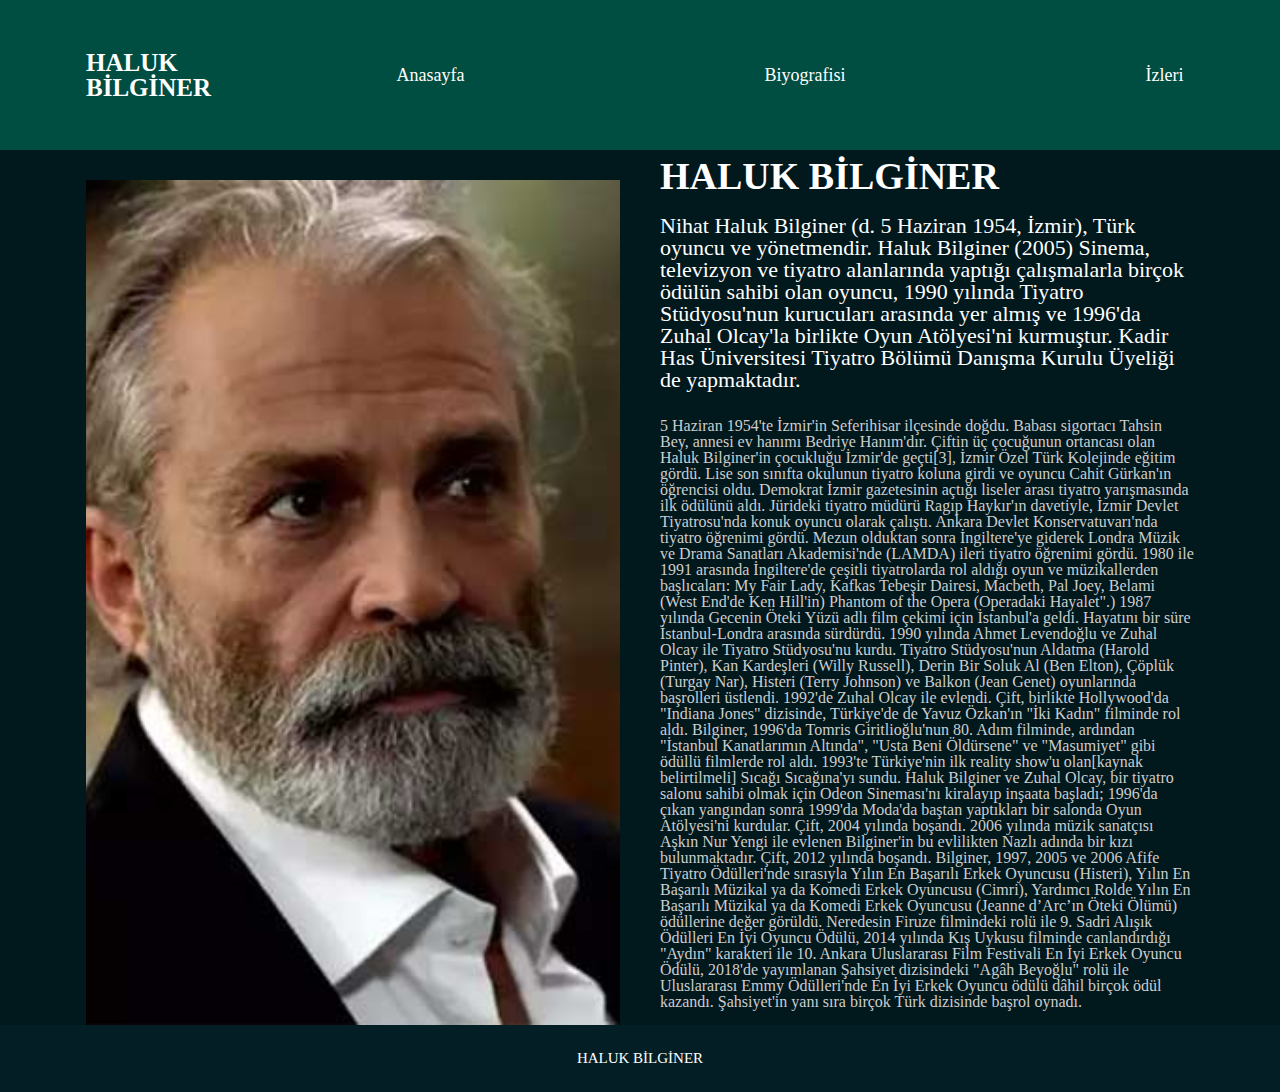
<file: biography.html>
<!DOCTYPE html>
<html lang="tr">
<head>
    <meta charset="UTF-8">
    <meta name="viewport" content="width=device-width, initial-scale=1.0">
    <meta name="description" content="Nihat Haluk Bilginer (d. 5 Haziran 1954, İzmir), Türk oyuncu ve yönetmendir. ... Sinema, televizyon ve tiyatro alanlarında yaptığı çalışmalarla birçok ödülün ...">
    <title>Haluk Bilginer</title>

    <!-- font icon -->
    <link rel="stylesheet" href="https://cdnjs.cloudflare.com/ajax/libs/font-awesome/6.4.2/css/all.min.css" integrity="sha512-z3gLpd7yknf1YoNbCzqRKc4qyor8gaKU1qmn+CShxbuBusANI9QpRohGBreCFkKxLhei6S9CQXFEbbKuqLg0DA==" crossorigin="anonymous" referrerpolicy="no-referrer" />

    <!-- Google Fonts - Inter Family -->
    <link rel="preconnect" href="https://fonts.googleapis.com">
<link rel="preconnect" href="https://fonts.gstatic.com" crossorigin>
<link href="https://fonts.googleapis.com/css2?family=Inter:wght@100;200;300;400;500;600;700;800&display=swap" rel="stylesheet">
    <!-- Google Material Icons -->
<link href="https://fonts.googleapis.com/icon?family=Material+Icons" rel="stylesheet">


<link rel="stylesheet" href="/styles/biography.css">

<link rel="stylesheet" href="/styles/reset.css">

<link rel="icon" href="/img/icon.png">


<script src="/js/home-page.js" defer></script>

        
    

</head>
<body id="top">
<header class="header">
        <div class="container">
            <a href="index.html" class="logo">HALUK BİLGİNER</a>
        

        <nav class="nav_menu">
            <ul class="nav-list">
                <li>
                    <a href="index.html" class="nav-link">Anasayfa</a>
                </li>
                <li>
                    <a href="biography.html" class="nav-link">Biyografisi</a>
                </li>
                <li>
                    <a href="works.html" class="nav-link">İzleri</a>
                </li>
            
                 
                </li>
            </ul>
        </nav>
        <button class="nav_toggle">
            <div class="icon_menu"></div>

        </button>
    </div>
        

</header>
<main>
    <section class="about" id="about">
        <div class="container">
            <div class="about_container grid">
                <div class="about_banner">
                    <img src="/img/haluk-bilginer-bio.jpg" class="img_cover" alt="">
                </div>
                


                <div class="about_content">
                    <h3 class="bio">HALUK BİLGİNER</h3>
                    <h4>Nihat Haluk Bilginer (d. 5 Haziran 1954, İzmir), Türk oyuncu ve yönetmendir.


                        Haluk Bilginer (2005)
                        Sinema, televizyon ve tiyatro alanlarında yaptığı çalışmalarla birçok ödülün sahibi olan oyuncu, 1990 yılında Tiyatro Stüdyosu'nun kurucuları arasında yer almış ve 1996'da Zuhal Olcay'la birlikte Oyun Atölyesi'ni kurmuştur. Kadir Has Üniversitesi Tiyatro Bölümü Danışma Kurulu Üyeliği de yapmaktadır.</h4>
                    <p class="bio_desc">5 Haziran 1954'te İzmir'in Seferihisar ilçesinde doğdu. Babası sigortacı Tahsin Bey, annesi ev hanımı Bedriye Hanım'dır. Çiftin üç çocuğunun ortancası olan Haluk Bilginer'in çocukluğu İzmir'de geçti[3], İzmir Özel Türk Kolejinde eğitim gördü. Lise son sınıfta okulunun tiyatro koluna girdi ve oyuncu Cahit Gürkan'ın öğrencisi oldu. Demokrat İzmir gazetesinin açtığı liseler arası tiyatro yarışmasında ilk ödülünü aldı. Jürideki tiyatro müdürü Ragıp Haykır'ın davetiyle, İzmir Devlet Tiyatrosu'nda konuk oyuncu olarak çalıştı.

                        Ankara Devlet Konservatuvarı'nda tiyatro öğrenimi gördü. Mezun olduktan sonra İngiltere'ye giderek Londra Müzik ve Drama Sanatları Akademisi'nde (LAMDA) ileri tiyatro öğrenimi gördü. 1980 ile 1991 arasında İngiltere'de çeşitli tiyatrolarda rol aldığı oyun ve müzikallerden başlıcaları: My Fair Lady, Kafkas Tebeşir Dairesi, Macbeth, Pal Joey, Belami (West End'de Ken Hill'in) Phantom of the Opera (Operadaki Hayalet".)
                        
                        1987 yılında Gecenin Öteki Yüzü adlı film çekimi için İstanbul'a geldi. Hayatını bir süre İstanbul-Londra arasında sürdürdü. 1990 yılında Ahmet Levendoğlu ve Zuhal Olcay ile Tiyatro Stüdyosu'nu kurdu. Tiyatro Stüdyosu'nun Aldatma (Harold Pinter), Kan Kardeşleri (Willy Russell), Derin Bir Soluk Al (Ben Elton), Çöplük (Turgay Nar), Histeri (Terry Johnson) ve Balkon (Jean Genet) oyunlarında başrolleri üstlendi.
                        
                        1992'de Zuhal Olcay ile evlendi. Çift, birlikte Hollywood'da "Indiana Jones" dizisinde, Türkiye'de de Yavuz Özkan'ın "İki Kadın" filminde rol aldı. Bilginer, 1996'da Tomris Giritlioğlu'nun 80. Adım filminde, ardından "İstanbul Kanatlarımın Altında", "Usta Beni Öldürsene" ve "Masumiyet" gibi ödüllü filmlerde rol aldı. 1993'te Türkiye'nin ilk reality show'u olan[kaynak belirtilmeli] Sıcağı Sıcağına'yı sundu.
                        
                        Haluk Bilginer ve Zuhal Olcay, bir tiyatro salonu sahibi olmak için Odeon Sineması'nı kiralayıp inşaata başladı; 1996'da çıkan yangından sonra 1999'da Moda'da baştan yaptıkları bir salonda Oyun Atölyesi'ni kurdular. Çift, 2004 yılında boşandı.
                        
                        2006 yılında müzik sanatçısı Aşkın Nur Yengi ile evlenen Bilginer'in bu evlilikten Nazlı adında bir kızı bulunmaktadır. Çift, 2012 yılında boşandı.
                        
                        Bilginer, 1997, 2005 ve 2006 Afife Tiyatro Ödülleri'nde sırasıyla Yılın En Başarılı Erkek Oyuncusu (Histeri), Yılın En Başarılı Müzikal ya da Komedi Erkek Oyuncusu (Cimri), Yardımcı Rolde Yılın En Başarılı Müzikal ya da Komedi Erkek Oyuncusu (Jeanne d’Arc’ın Öteki Ölümü) ödüllerine değer görüldü.
                        
                        Neredesin Firuze filmindeki rolü ile 9. Sadri Alışık Ödülleri En İyi Oyuncu Ödülü, 2014 yılında Kış Uykusu filminde canlandırdığı "Aydın" karakteri ile 10. Ankara Uluslararası Film Festivali En İyi Erkek Oyuncu Ödülü, 2018'de yayımlanan Şahsiyet dizisindeki "Agâh Beyoğlu" rolü ile Uluslararası Emmy Ödülleri'nde En İyi Erkek Oyuncu ödülü dâhil birçok ödül kazandı. Şahsiyet'in yanı sıra birçok Türk dizisinde başrol oynadı.</p>

                    
                    
                </div>
            </div>
        </div>
    </section>
</main>




<footer class="footer">
    <div class="container">
        <a href="index.html"> <p class="copywright">HALUK BİLGİNER</p></a>
    </div>

</footer>

</body>
</html>
</file>
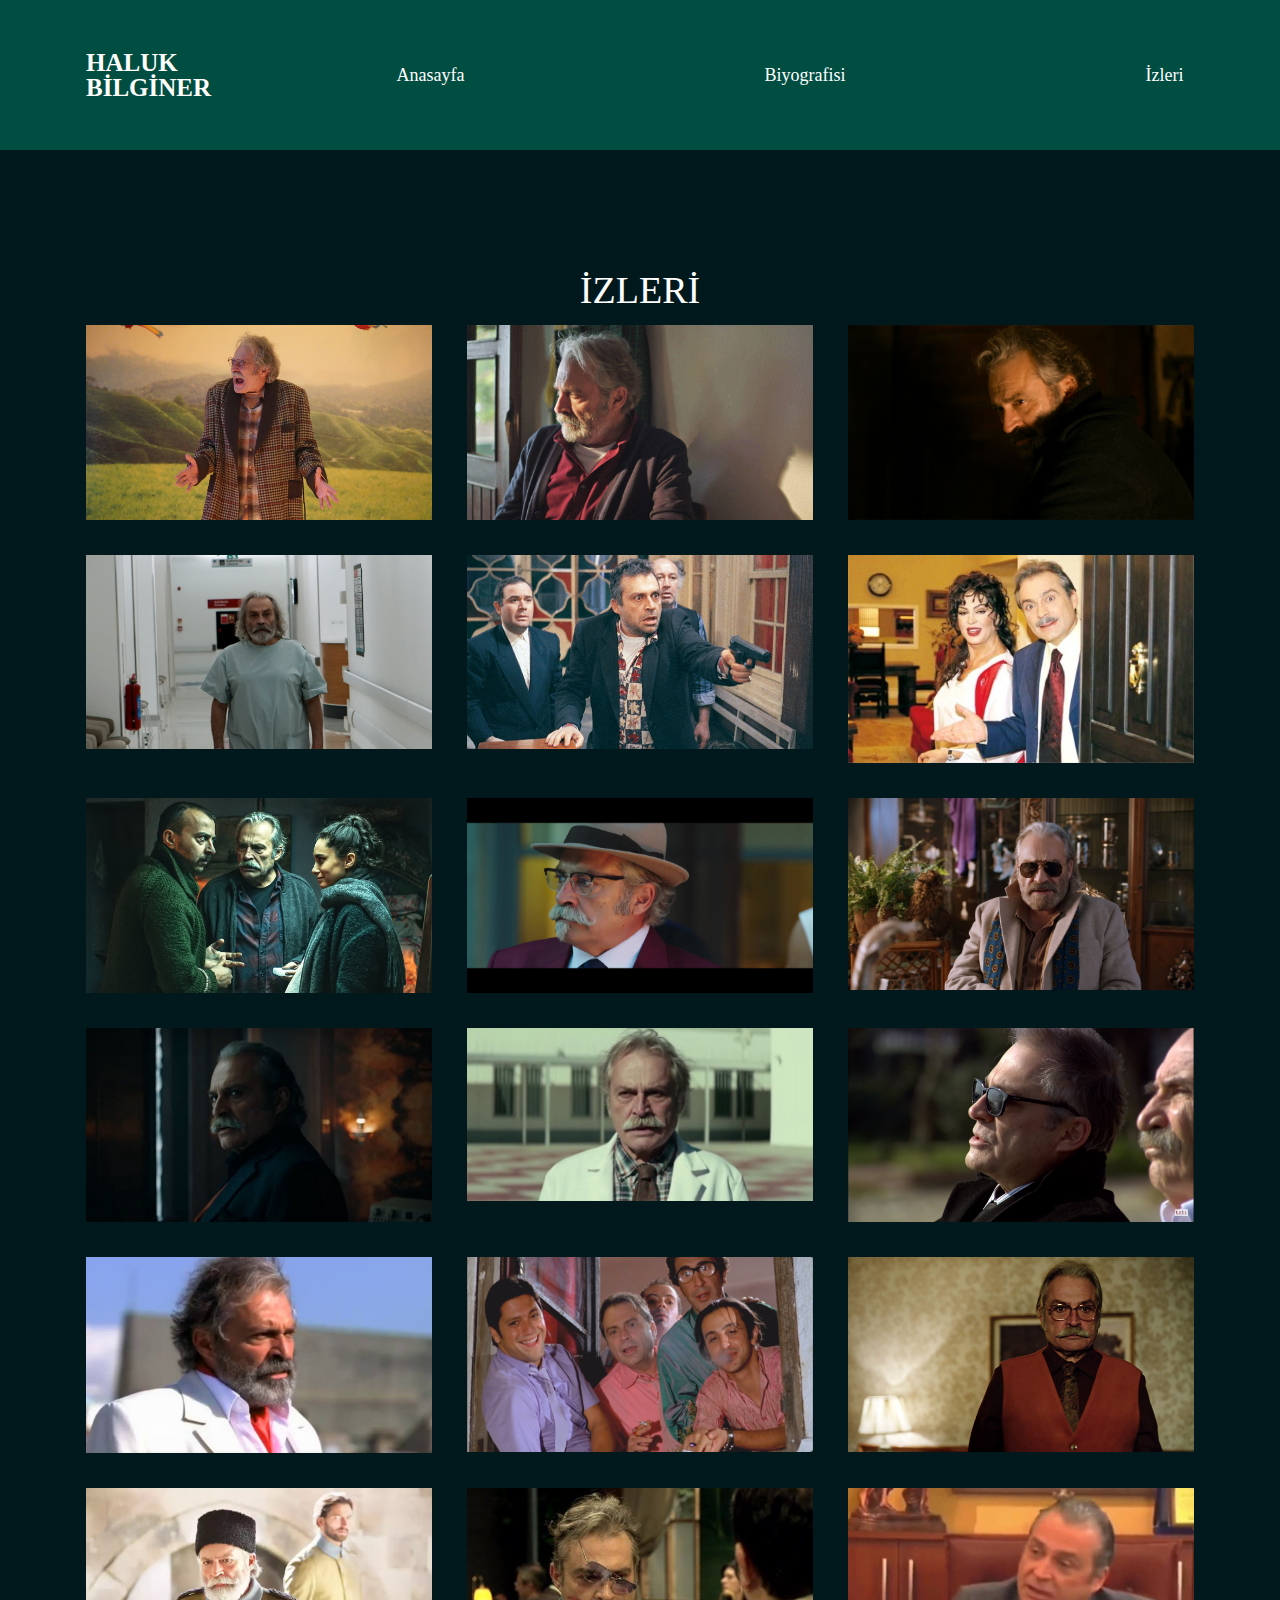
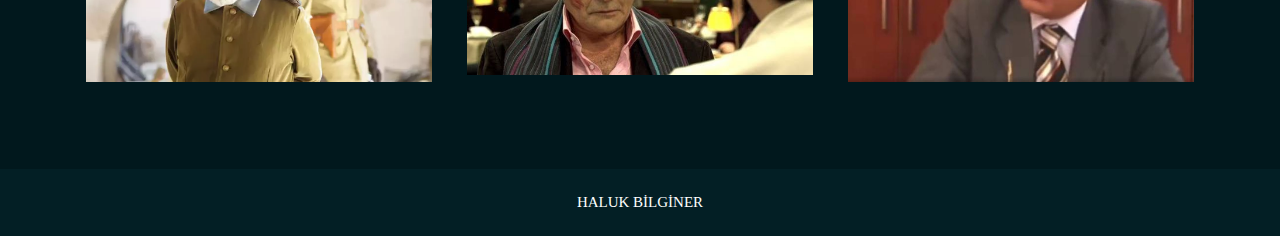
<file: works.html>
<!DOCTYPE html>
<html lang="tr">
<head>
    <meta charset="UTF-8">
    <meta name="viewport" content="width=device-width, initial-scale=1.0">
    <meta name="description" content="Nihat Haluk Bilginer (d. 5 Haziran 1954, İzmir), Türk oyuncu ve yönetmendir. ... Sinema, televizyon ve tiyatro alanlarında yaptığı çalışmalarla birçok ödülün ...">
    <title>Haluk Bilginer</title>

    <!-- font icon -->
    <link rel="stylesheet" href="https://cdnjs.cloudflare.com/ajax/libs/font-awesome/6.4.2/css/all.min.css" integrity="sha512-z3gLpd7yknf1YoNbCzqRKc4qyor8gaKU1qmn+CShxbuBusANI9QpRohGBreCFkKxLhei6S9CQXFEbbKuqLg0DA==" crossorigin="anonymous" referrerpolicy="no-referrer" />

    <!-- Google Fonts - Inter Family -->
    <link rel="preconnect" href="https://fonts.googleapis.com">
<link rel="preconnect" href="https://fonts.gstatic.com" crossorigin>
<link href="https://fonts.googleapis.com/css2?family=Inter:wght@100;200;300;400;500;600;700;800&display=swap" rel="stylesheet">
    <!-- Google Material Icons -->
<link href="https://fonts.googleapis.com/icon?family=Material+Icons" rel="stylesheet">


<link rel="stylesheet" href="/styles/works.css">

<link rel="stylesheet" href="/styles/reset.css">

<link rel="icon" href="/img/icon.png">


<script src="/js/home-page.js" defer></script>

</head>
<body id="top">
    
    <header class="header">
        <div class="container">
            <a href="index.html" class="logo">HALUK BİLGİNER</a>
        

        <nav class="nav_menu">
            <ul class="nav-list">
                <li>
                    <a href="index.html" class="nav-link">Anasayfa</a>
                </li>
                <li>
                    <a href="biography.html" class="nav-link">Biyografisi</a>
                </li>
                <li>
                    <a href="works.html" class="nav-link">İzleri</a>
                </li>
           
                 
                </li>
            </ul>
        </nav>
        <button class="nav_toggle">
            <div class="icon_menu"></div>

        </button>
    </div>
        

</header>


<main>
    <section class="section work" id="work">
        <div class="container">
            <div class="title-wrapper">
                <h3 class="section-title">İZLERİ</h3>
                
            </div>
            <div class="work_list grid">
                <div class="work_item">
                    <div class="work_banner img-holder">
                        <img src="/img/sahsiyet.jpeg" class="img_cover" alt="">
                      <a href="https://www.imdb.com/title/tt7920978/?ref_=nm_flmg_t_1_act" target="_blank">  <div class="work_content">
                            <div class="work_wrapper">
                                <div class="card_icon">
                                    <i class="fa-solid fa-hand"></i>
                                </div>
                                <h3 class="card_title">ŞAHSİYET</h3>
                                <p class="card_desc">TV DİZİSİ <br> 2018 - 2023</p>
                            </div>
                        </div></a>
                    </div>
                </div>

                <div class="work_item">
                    <div class="work_banner img-holder">
                        <img src="/img/masum.jpg" class="img_cover" alt="">
                       <a href="https://www.imdb.com/title/tt6478318/?ref_=nm_flmg_t_19_act" target="_blank"> <div class="work_content">
                            <div class="work_wrapper">
                                <div class="card_icon">
                                    <i class="fa-solid fa-hand"></i>
                                </div>
                                <h3 class="card_title">MASUM</h3>
                                <p class="card_desc">TV DİZİSİ <br> 2017</p>
                            </div>
                        </div></a>
                    </div>
                </div>

                <div class="work_item">
                    <div class="work_banner img-holder">
                        <img src="/img/kis-uykusu.jpg" class="img_cover" alt="">
                        <a href="https://www.imdb.com/title/tt2758880/?ref_=tt_mv_close" target="_blank"><div class="work_content">
                            <div class="work_wrapper">
                                <div class="card_icon">
                                    <i class="fa-solid fa-hand"></i>
                                </div>
                                <h3 class="card_title">KIŞ UYKUSU</h3>
                                <p class="card_desc">SİNEMA FİLMİ <br> 2014</p>
                            </div>
                        </div></a>
                    </div>
                </div>

                <div class="work_item">
                    <div class="work_banner img-holder">
                        <img src="/img/azizler.jpeg" class="img_cover" alt="">
                       <a href="https://www.imdb.com/title/tt11213372/?ref_=nm_flmg_t_6_act" target="_blank"> <div class="work_content">
                            <div class="work_wrapper">
                                <div class="card_icon">
                                    <i class="fa-solid fa-hand"></i>
                                </div>
                                <h3 class="card_title">AZİZLER</h3>
                                <p class="card_desc">SİNEMA FİLMİ <br> 2021</p>
                            </div>
                        </div></a>
                    </div>
                </div>

                <div class="work_item">
                    <div class="work_banner img-holder">
                        <img src="/img/masumiyet.jpg" class="img_cover" alt="">
                       <a href="https://www.imdb.com/title/tt0128332/?ref_=nm_flmg_t_67_act" target="_blank"> <div class="work_content">
                            <div class="work_wrapper">
                                <div class="card_icon">
                                    <i class="fa-solid fa-hand"></i>
                                </div>
                                <h3 class="card_title">MASUMİYET</h3>
                                <p class="card_desc">SİNEMA FİLMİ <br> 1997</p>
                            </div>
                        </div></a>
                    </div>
                </div>

                <div class="work_item">
                    <div class="work_banner img-holder">
                        <img src="/img/tatli-hayat.jpg" class="img_cover" alt="">
                       <a href="https://www.imdb.com/title/tt0302199/?ref_=nm_flmg_t_49_act" target="_blank"> <div class="work_content">
                            <div class="work_wrapper">
                                <div class="card_icon">
                                    <i class="fa-solid fa-hand"></i>
                                </div>
                                <h3 class="card_title">TATLI HAYAT</h3>
                                <p class="card_desc">TV DİZİSİ <br> 2001 - 2004</p>
                            </div>
                        </div></a>
                    </div>
                </div>
                <div class="work_item">
                    <div class="work_banner img-holder">
                        <img src="/img/nuh-tepesi.jpg" target="_blank"> <a href="https://www.imdb.com/title/tt8090580/?ref_=nm_flmg_t_9_act">  <div class="work_content">
                            <div class="work_wrapper">
                                <div class="card_icon">
                                    <i class="fa-solid fa-hand"></i>
                                </div>
                                <h3 class="card_title">Nuh Tepesi</h3>
                                <p class="card_desc">SİNEMA FİLMİ<br> 2019</p>
                            </div>
                        </div></a>
                    </div>
                </div>

                <div class="work_item">
                    <div class="work_banner img-holder">
                        <img src="/img/cingoz-recai.jpg" class="img_cover" alt="">
                       <a href="https://www.imdb.com/title/tt7218732/?ref_=nm_flmg_t_11_act" target="_blank"> <div class="work_content">
                            <div class="work_wrapper">
                                <div class="card_icon">
                                    <i class="fa-solid fa-hand"></i>
                                </div>
                                <h3 class="card_title">CİNGÖZ RECAİ</h3>
                                <p class="card_desc">SİNEMA FİLMİ <br> 2017</p>
                            </div>
                        </div></a>
                    </div>
                </div>

                <div class="work_item">
                    <div class="work_banner img-holder">
                        <img src="/img/9-kere-leyla.jpg" class="img_cover" alt="">
                        <a href="https://www.imdb.com/title/tt11792734/?ref_=nm_flmg_t_7_act" target="_blank"><div class="work_content">
                            <div class="work_wrapper">
                                <div class="card_icon">
                                    <i class="fa-solid fa-hand"></i>
                                </div>
                                <h3 class="card_title">9 KERE LEYLA</h3>
                                <p class="card_desc">SİNEMA FİLMİ <br> 2020</p>
                            </div>
                        </div></a>
                    </div>
                </div>

                <div class="work_item">
                    <div class="work_banner img-holder">
                        <img src="/img/alex-rider.jpg" class="img_cover" alt="">
                       <a href="https://www.imdb.com/title/tt6964748/?ref_=nm_flmg_t_8_act" target="_blank"> <div class="work_content">
                            <div class="work_wrapper">
                                <div class="card_icon">
                                    <i class="fa-solid fa-hand"></i>
                                </div>
                                <h3 class="card_title">ALEX RIDER</h3>
                                <p class="card_desc">TV DİZİSİ <br> 2020</p>
                            </div>
                        </div></a>
                    </div>
                </div>

                <div class="work_item">
                    <div class="work_banner img-holder">
                        <img src="/img/HALLOWEEN-2.jpeg" class="img_cover" alt="">
                       <a href="https://www.imdb.com/title/tt1502407/?ref_=nm_flmg_t_10_act" target="_blank"> <div class="work_content">
                            <div class="work_wrapper">
                                <div class="card_icon">
                                    <i class="fa-solid fa-hand"></i>
                                </div>
                                <h3 class="card_title">HALLOWEEN</h3>
                                <p class="card_desc">SİNEMA FİLMİ <br> 2018</p>
                            </div>
                        </div></a>
                    </div>
                </div>

                <div class="work_item">
                    <div class="work_banner img-holder">
                        <img src="/img/EZEL.jpg" class="img_cover" alt="">
                       <a href="https://www.imdb.com/title/tt1534360/?ref_=nm_flmg_i_33_act" target="_blank"> <div class="work_content">
                            <div class="work_wrapper">
                                <div class="card_icon">
                                    <i class="fa-solid fa-hand"></i>
                                </div>
                                <h3 class="card_title">EZEL</h3>
                                <p class="card_desc">TV DİZİSİ <br> 2009 - 2011</p>
                            </div>
                        </div></a>
                    </div>
                </div>
                <div class="work_item">
                    <div class="work_banner img-holder">
                        <img src="/img/GUNESİN-OGLU.jpeg" class="img_cover" alt="">
                      <a href="https://www.imdb.com/title/tt1297389/?ref_=nm_flmg_t_40_act" target="_blank">  <div class="work_content">
                            <div class="work_wrapper">
                                <div class="card_icon">
                                    <i class="fa-solid fa-hand"></i>
                                </div>
                                <h3 class="card_title">GÜNEŞİN OĞLU</h3>
                                <p class="card_desc">SİNEMA FİLMİ <br> 2008</p>
                            </div>
                        </div></a>
                    </div>
                </div>

                <div class="work_item">
                    <div class="work_banner img-holder">
                        <img src="/img/NEREDESİN-FİRUZE.jpg" class="img_cover" alt="">
                       <a href="https://www.imdb.com/title/tt0410369/?ref_=nm_flmg_t_52_act" target="_blank"> <div class="work_content">
                            <div class="work_wrapper">
                                <div class="card_icon">
                                    <i class="fa-solid fa-hand"></i>
                                </div>
                                <h3 class="card_title">NEREDESİN FİRUZE</h3>
                                <p class="card_desc">SİNEMA FİLMİ <br> 2004</p>
                            </div>
                        </div></a>
                    </div>
                </div>

                <div class="work_item">
                    <div class="work_banner img-holder">
                        <img src="/img/SEREF-BEY-2.jpg" class="img_cover" alt="">
                        <a href="https://www.imdb.com/title/tt13247296/?ref_=nm_flmg_t_5_act" target="_blank"><div class="work_content">
                            <div class="work_wrapper">
                                <div class="card_icon">
                                    <i class="fa-solid fa-hand"></i>
                                </div>
                                <h3 class="card_title">ŞEREF BEY</h3>
                                <p class="card_desc">TV DİZİSİ <br> 2021</p>
                            </div>
                        </div></a>
                    </div>
                </div>

                <div class="work_item">
                    <div class="work_banner img-holder">
                        <img src="/img/OSMANLI-SUBAYI-2.jpg" class="img_cover" alt="">
                       <a href="https://www.imdb.com/title/tt4943322/?ref_=nm_flmg_t_18_act" target="_blank"> <div class="work_content">
                            <div class="work_wrapper">
                                <div class="card_icon">
                                    <i class="fa-solid fa-hand"></i>
                                </div>
                                <h3 class="card_title">OSMANLI SUBAYI</h3>
                                <p class="card_desc">SİNEMA FİLMİ <br> 2017</p>
                            </div>
                        </div></a>
                    </div>
                </div>

                <div class="work_item">
                    <div class="work_banner img-holder">
                        <img src="/img/KISIK-ATESTE-15-DAKİKA.jpg" class="img_cover" alt="">
                       <a href="https://www.imdb.com/title/tt0488403/?ref_=nm_flmg_t_44_act" target="_blank"> <div class="work_content">
                            <div class="work_wrapper">
                                <div class="card_icon">
                                    <i class="fa-solid fa-hand"></i>
                                </div>
                                <h3 class="card_title">KISIK ATEŞTE 15 DAKİKA</h3>
                                <p class="card_desc">SİNEMA FİLMİ <br> 2006</p>
                            </div>
                        </div></a>
                    </div>
                </div>

                <div class="work_item">
                    <div class="work_banner img-holder">
                        <img src="/img/SAYIN-BAKANIM.jpg" class="img_cover" alt="">
                       <a href="https://www.imdb.com/title/tt0426680/?ref_=nm_flmg_t_48_act" target="_blank"> <div class="work_content">
                            <div class="work_wrapper">
                                <div class="card_icon">
                                    <i class="fa-solid fa-hand"></i>
                                </div>
                                <h3 class="card_title">SAYIN BAKANIM</h3>
                                <p class="card_desc">TV DİZİSİ <br> 2004 - 2005</p>
                            </div>
                        </div></a>
                    </div>
                </div>
            </div>
        </div>
    </section>
</main>


<footer class="footer">
    <div class="container">
       <a href="index.html"> <p class="copywright">HALUK BİLGİNER</p></a>
    </div>

</footer>


</body>
</html>
</file>
<file: styles/biography.css>
@import url("https://fonts.googleapis.com/css2?family=Inter:wght@100..900&display=swap");

*,
*::before,
*::after{
    margin: 0;
    padding: 0;
    box-sizing: border-box;
}

img {
    max-width: 100%;
    height: auto;
}

a { 
    color: inherit;
    text-decoration: none; 
}

li{
    list-style: none;
 }

 a,
 span,
 button,
 input,
 img,
 i {
    display: block;
 }

 button,
 input {
    border: none;
    background: none;
    outline: none;
    font: inherit;
 }

 button, i {
    cursor: pointer;
 }

 input{
    width: 100%;
 }

 html{
    scroll-behavior: smooth;
    font-family: 'Inter', sans-serif;
    font-size: 10px;
 }

 body{
    color: #243238;
    line-height: 1.5;
    font-size: 1.5rem;
    font-weight: 500;
 }

 /* TEKRAR KULLANILACAKLAR */

 .container{
    padding-inline: 16px;
 }

 .section{
    padding-block: 125px 87px ;
    
 }

 h1,
 h2,
 h3,
 h4,
 h5,
 h6 {
    font-style: normal;
    line-height: 1.2;
    margin-bottom: 5px;
 }

 .grid{
    display: grid;
    gap: 15px;
 }

 .img_cover{
    width: 100%;
    height: 100%;
    object-fit: cover;
 }


 .button{
    padding: 14px 35px;
    background-color: #004d41;
    color: #fff;
    border-radius: 50px;
    font-size: 18px;
    font-weight: 500;
    transition: 1s ease-in-out;
 }

 .button:hover{
    background-color: #fff;
 }

h1 {
    font-size: 2rem;
    margin-bottom: 16px;
}

h2{
    font-size: 1.8rem;
    margin-bottom: 8px;
}





/* ------------Header------------- */

.header {
    position: relative;
    top: 0;
    left: 0;
    background-color: #004d41;
    padding-block: 15px;
    width: 100%;
    z-index: 10;
}

.header .container {
    display: flex;
    align-items: center;
    justify-content: center;
    justify-content: space-between;
}
.nav_toggle{
    width: 30px;
    height: 30px;
    transition-duration: 0.5s;
}

.icon_menu{
    transition-duration: 0.5s;
    height: 2px;
    width: 30px;
    background-color: #fff;
    position: relative;
    text-align: left;
}

.icon_menu::before{
    content: "";
    transition-duration: 0.5s;
    position: absolute;
    width: 30px;
    height: 2px;
    top: 10px;
    background-color: #fff;
}

.icon_menu::after{
    content: "";
    transition-duration: 0.5s;
    position: absolute;
    width: 30px;
    height: 2px;
    top: -10px;
    background-color: #fff;
}

.nav_toggle.active .icon_menu{
    transition: 0.5s;
    background: transparent;
}

.nav_toggle.active .icon_menu::before{
    transform: rotateZ(45deg) scaleX(1.25) translate(-5px, -5px);
}

.nav_toggle.active .icon_menu::after{
    transform: rotateZ(-65deg) scaleX(1.25) translate(-7px, -7px);
}

.logo{
    color: #fff;
    font-size: 25px;
    font-weight: bolder;
}

.nav_menu{
    position: fixed;
    top: 100%;
    left: 0;
    left: 0;
    width: 100%;
    height: 100vh;
    z-index: 100;
    display: grid;
    place-content: center;
    background-color: #fff;
    visibility: hidden;
    opacity: 0;
    transition: all .5s cubic-bezier(0.9,0.03,0.69,0.22);
}

.show-menu{
    top: 68px;
    visibility: visible;
    opacity: 1;
    transition: all .7s cubic-bezier(0.9,0.03,0.69,0.22);
}
.nav-list {
    display: flex;
    flex-direction: column;
    gap: 18px;
    text-align: center;
}
.nav-link{
    font-size: 20px;
    text-transform: uppercase;
}

/* ****HOME**** */

/* 
Hakkında */

.about{
    background-color: #01181d;
    padding: 32 0 30px;
}

.about_content .bio{
    color: #fff;
    font-weight: 700;
    font-size: 21px;
    line-height: 30px;
}

.about_content h4{
    margin-block-start: 12px;
    font-weight: 400;
    font-size: 22px;
    color: #fff;
    
}

.about_content .bio_desc {
    margin-block: 27px 15px;
    color: #cdcdcd;
}

.about_buttons{
    display: flex;
    align-items: center;
    gap: 10px;
    margin-top: 25px;
    margin-block-end: 25px;
}

.about_buttons .button.more {
    background-color: transparent;
}

.about_buttons .button.more:hover {
    background-color: #fff;
    color: black;
}

.about_banner{
    margin-top: 30px;
    
}
.about_banner > img:nth-child(2){
    margin-top: 100px;
    
}



/* **footer*** */

.footer{
    padding: 26px 24px;
    background-color: #031f25;
    color: #fff;
    text-align: center;
    font-size: 15px;
    font-weight: 400;
}

@media screen and (min-width: 768px) {
    .about_container{
        grid-template-columns: 1fr 1fr;
        gap: 40px;
    }
    .about_content .bio{
        font-size: 30px;
    }
}

@media screen and (min-width: 992px) {
    .container {
        max-width: 960px;
        margin-inline: auto;
       
    }
    .nav_toggle{
        display: none;
    }
    .header{
        padding: 24px;
    }
    .nav_menu{
        
        all: unset;
        display: flex;
        width: 100%;
        display: flex;
        
    }
    .nav-list{
        flex-direction: row;
        gap: 250px;
    }
    .nav-link {
        font-size: 18px;
        color: #fff;
        text-transform: capitalize;
    }

    .about_content .bio{
        font-size: 38px;
        line-height: 1.4;
    }

    @media screen and (min-width: 1200px) {
    .container{
        max-width: 1140px;
        margin-inline: auto;
        gap: 150px;
    }
    
    .header{
        padding-block: 50px;
    }
    .nav-list{
        gap: 300px;
    }
    .nav-link{
        font-size: 18px;
    }


    }
    


    

}
</file>
<file: styles/works.css>
@import url("https://fonts.googleapis.com/css2?family=Inter:wght@100..900&display=swap");

*,
*::before,
*::after{
    margin: 0;
    padding: 0;
    box-sizing: border-box;
}

img {
    max-width: 100%;
    height: auto;
}

a { 
    color: inherit;
    text-decoration: none; 
}

li{
    list-style: none;
 }

 a,
 span,
 button,
 input,
 img,
 i {
    display: block;
 }

 button,
 input {
    border: none;
    background: none;
    outline: none;
    font: inherit;
 }

 button, i {
    cursor: pointer;
 }

 input{
    width: 100%;
 }

 html{
    scroll-behavior: smooth;
    font-family: 'Inter', sans-serif;
    font-size: 10px;
 }

 body{
    color: #243238;
    line-height: 1.5;
    font-size: 1.5rem;
    font-weight: 500;
 }

 /* TEKRAR KULLANILACAKLAR */

 .container{
    padding-inline: 16px;
 }

 .section{
    padding-block: 125px 87px ;
    
 }

 h1,
 h2,
 h3,
 h4,
 h5,
 h6 {
    font-style: normal;
    line-height: 1.2;
    margin-bottom: 5px;
 }

 .grid{
    display: grid;
    gap: 15px;
 }

 .img_cover{
    width: 100%;
    height: 100%;
    object-fit: cover;
 }

 .img-holder{
    aspect-ratio: var(--width)/ var(--height);
    background-color: #aeaeae;
    overflow: hidden;
 }

 .section-title{
    font-size: 21px;
    line-height: 30px;
    color: #fff;
    text-align: center;
 }

 .title-wrapper{
    margin-block-end: 20px;
 }

 .title-shape{
    margin-block-start: 14px;
    margin-inline: auto;
 }

 .button{
    padding: 14px 35px;
    background-color: #004d41;
    color: #fff;
    border-radius: 50px;
    font-size: 18px;
    font-weight: 500;
    transition: 1s ease-in-out;
 }

 .button:hover{
    background-color: #fff;
 }

h1 {
    font-size: 2rem;
    margin-bottom: 16px;
}

h2{
    font-size: 1.8rem;
    margin-bottom: 8px;
}





/* ------------Header------------- */

.header {
    position: relative;
    top: 0;
    left: 0;
    background-color: #004d41;
    padding-block: 15px;
    width: 100%;
    z-index: 10;
}

.header .container {
    display: flex;
    align-items: center;
    justify-content: center;
    justify-content: space-between;
}
.nav_toggle{
    width: 30px;
    height: 30px;
    transition-duration: 0.5s;
}

.icon_menu{
    transition-duration: 0.5s;
    height: 2px;
    width: 30px;
    background-color: #fff;
    position: relative;
    text-align: left;
}

.icon_menu::before{
    content: "";
    transition-duration: 0.5s;
    position: absolute;
    width: 30px;
    height: 2px;
    top: 10px;
    background-color: #fff;
}

.icon_menu::after{
    content: "";
    transition-duration: 0.5s;
    position: absolute;
    width: 30px;
    height: 2px;
    top: -10px;
    background-color: #fff;
}

.nav_toggle.active .icon_menu{
    transition: 0.5s;
    background: transparent;
}

.nav_toggle.active .icon_menu::before{
    transform: rotateZ(45deg) scaleX(1.25) translate(-5px, -5px);
}

.nav_toggle.active .icon_menu::after{
    transform: rotateZ(-65deg) scaleX(1.25) translate(-7px, -7px);
}

.logo{
    color: #fff;
    font-size: 25px;
    font-weight: bolder;
}

.nav_menu{
    position: fixed;
    top: 100%;
    left: 0;
    left: 0;
    width: 100%;
    height: 100vh;
    z-index: 100;
    display: grid;
    place-content: center;
    background-color: #fff;
    visibility: hidden;
    opacity: 0;
    transition: all .5s cubic-bezier(0.9,0.03,0.69,0.22);
}

.show-menu{
    top: 68px;
    visibility: visible;
    opacity: 1;
    transition: all .7s cubic-bezier(0.9,0.03,0.69,0.22);
}
.nav-list {
    display: flex;
    flex-direction: column;
    gap: 18px;
    text-align: center;
}
.nav-link{
    font-size: 20px;
    text-transform: uppercase;
}

/* ****HOME**** */

.home{
    background-image: url(/img/awards-two.png)  ;
    background-size: cover;
    background-repeat: no-repeat;
    background-position: center left;
}
.home-content{
    padding: 150px 15px 0;
    display: flex;
    flex-direction: column;
    gap: 20px;
}

.home_title{
    font-size: 28px;
    text-transform: uppercase;
    font-weight: 700;
    color: #fff;
}

.typing_text{
    width: 300px;
    overflow: hidden;
}

.profession_text{
    font-family: 'Inter', sans-serif;
    font-size: 30px;
    color: #fff;
    text-transform: uppercase;
    line-height: 1.2;
    margin-bottom: 5px;
    font-weight: 700;
    position: relative;
    -webkit-text-fill-color: transparent;
    -webkit-text-stroke-color: #fff;
    -webkit-text-stroke-width: 1px;
    white-space: nowrap;
}
.typed-cursor{
    display: none;
}


.social_list{
    display: flex;
    align-items: center;
    gap: 11px;
}

.social_link{
    width: 40px;
    height: 40px;
    line-height: 40px;
    text-align: center;
    display: grid;
    place-content: center;
    border: 1px solid #2c2c2c;
    background-color: transparent;
    font-size: 14px;
    color: #fff;
    border-radius: 50%;
    transition: all .4s ease;
}

.social_link:hover{
    background-color: #fff;
    color: #01181d;
}

/* Kısa Detaylar */

.service{
    background-color: #01181d;
}

.service_list{
    margin-top: 40px;
    gap: 30px;
}

.service_card{
    background-color: #04191f;
    border: 1px solid #1b3034;
    padding: 40px 30px 40px 40px;
    border-radius: 12px;
    transition: all.5s ease;
}

.service_card:hover{
    background-color: #004d41;
}

.service_icon i{
    color: #fff;
    font-size: 60px;
    padding: 15px 10px 0 0 ;
}

.service_content{
    margin-block-start: 20px;
    display: flex;
    flex-direction: column;
    gap: 10px;
}
.service_title{
    text-transform: uppercase;
    color: #fff;
    font-size: 20px;
}

.service_desc{
    color: #fff;
    margin-block-end: 20px;
}
/* 
Hakkında */

.about{
    background-color: #01181d;
    padding: 32 0 30px;
}

.about_content .bio{
    color: #fff;
    font-weight: 700;
    font-size: 21px;
    line-height: 30px;
}

.about_content h4{
    margin-block-start: 12px;
    font-weight: 400;
    font-size: 22px;
    color: #fff;
}

.about_content .bio_desc {
    margin-block: 27px 15px;
    color: #cdcdcd;
}

.about_buttons{
    display: flex;
    align-items: center;
    gap: 10px;
    margin-top: 25px;
    margin-block-end: 25px;
}

.about_buttons .button.more {
    background-color: transparent;
}

.about_buttons .button.more:hover {
    background-color: #fff;
    color: black;
}

/* ****izler**** */

.work{
    background-color: #01181d;
}

.work_list{
    gap: 35px;
}

.work_banner{
    position: relative;
    cursor: pointer;
}

.work_banner{
    transition: all .5 ease;
}

.work_content{
    position: absolute;
    z-index: 10;
    top: -100%;
    left: 0;
    width: 100%;
    height: 100%;
    background-color: #004d41;
    transition: all .4s ease;
}

.work_wrapper{
    position: absolute;
    top: 50%;
    left: 50%;
    transform: translate(-50%, -50%);
    text-align: center;
    width: 100%;
}

.card_icon i {
    color: #fff;
    font-size: 25px;
    margin-bottom: 25px;
}

.card_title{
    color: #fff;
    font-size: 23px;
    text-transform: uppercase;
    transition: .5s;
}
.card_desc{
    color: #fff;
    line-height: 1.2;
}

.work_banner img:hover{
    transform: scale(1.1);
}
.work_banner:hover .work_content{
    top: 0;
    opacity: 80%;
}

/* **footer*** */

.footer{
    padding: 26px 24px;
    background-color: #031f25;
    color: #fff;
    text-align: center;
    font-size: 15px;
    font-weight: 400;
}

@media screen and (min-width: 768px) {

    .home {
        background-position: center;
    }
    .home-content{
        padding: 150px 20px;
    }
    .social_list{
        margin-block-start: 30px;
        gap: 5px;
    }
    .service_list{
        margin-block-start: 70px;
        grid-template-columns: repeat(2, 1fr);
    }
    .about_container{
        grid-template-columns: 1fr 1fr;
        gap: 40px;
    }
    .about_content .bio{
        font-size: 30px;
    }
}

@media screen and (min-width: 992px) {
    .container {
        max-width: 960px;
        margin-inline: auto;
       
    }
    .nav_toggle{
        display: none;
    }
    .header{
        padding: 24px;
    }
    .nav_menu{
        
        all: unset;
        display: flex;
        width: 100%;
        display: flex;
        
    }
    .nav-list{
        flex-direction: row;
        gap: 250px;
    }
    .nav-link {
        font-size: 18px;
        color: #fff;
        text-transform: capitalize;
    }
    .home{
        margin-block-start: -140px;
    }
    .service_list,
    .work_list{
        grid-template-columns: repeat(3, 1fr);
    }
    .about_content .bio{
        font-size: 38px;
        line-height: 1.4;
    }

    @media screen and (min-width: 1200px) {
    .container{
        max-width: 1140px;
        margin-inline: auto;
        gap: 150px;
    }
        
    .section-title{
        font-size: 38px;
    }
    .header{
        padding-block: 50px;
        
    }

    .nav-list{
        gap: 300px;
    }
    .nav-link{
        font-size: 18px;
    }

    .home{
        margin-block-start: -140px;
    }
    .home-content {
        padding: 310px 0 190px;
        margin-inline-start: 100px;
    }
    .typing_text{
        width: 100%;
    }
    .profession_text{
        font-size: 70px;
    }
    .social_list{
        margin-block-start: 0;
    }
    .social_link{
        width: 50px;
        height: 50px;
        line-height: 50px;
        font-size: 25px;

    }


    }
    


    

}
</file>
